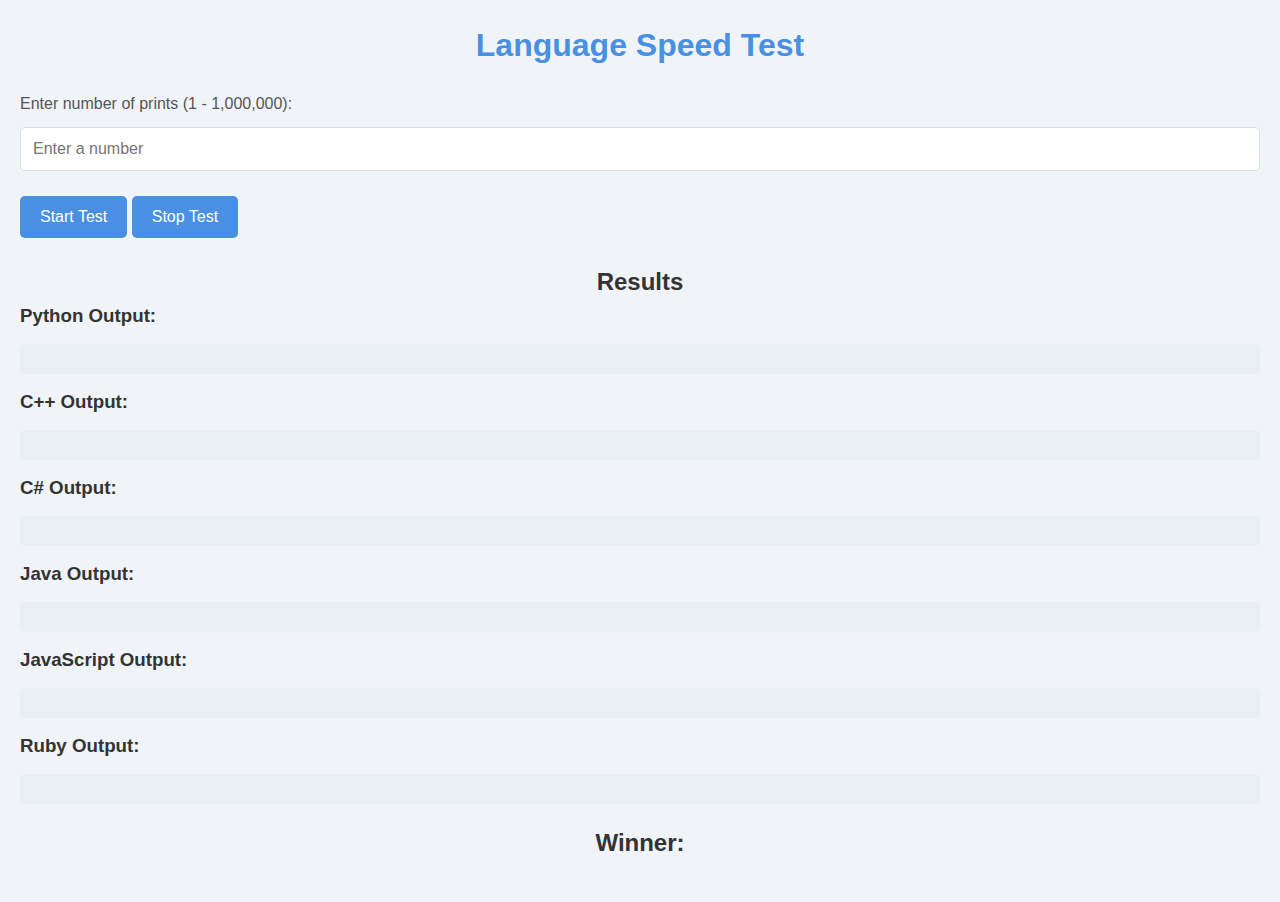
<file: index.html>
<!DOCTYPE html>
<html lang="en">

<head>
    <meta charset="UTF-8">
    <meta name="viewport" content="width=device-width, initial-scale=1.0">
    <title>Language Speed Test</title>
    <style>
        body {
            font-family: Arial, sans-serif;
            margin: 20px;
        }

        pre {
            background-color: #f4f4f4;
            padding: 10px;
        }

        button {
            padding: 10px 20px;
            font-size: 16px;
            margin-top: 10px;
        }
        button {
            padding: 10px 20px;
            font-size: 16px;
            margin-top: 10px;
        }

        input {
            padding: 10px;
            margin-top: 10px;
            width: 100%;
            font-size: 16px;
        }

        h3 {
            margin-bottom: 5px;
        }
    </style>
    <style>
        /* Resetting default styles for consistency */
        body,
        h1,
        h2,
        h3,
        button,
        input {
            margin: 0;
            padding: 0;
            box-sizing: border-box;
        }

        body {
            font-family: 'Segoe UI', Tahoma, Geneva, Verdana, sans-serif;
            background-color: #f0f4f8;
            color: #333;
            padding: 20px;
            line-height: 1.6;
        }

        h1 {
            font-size: 2rem;
            text-align: center;
            color: #4a90e2;
            margin-bottom: 20px;
        }

        label {
            font-size: 1rem;
            display: block;
            margin-bottom: 10px;
            color: #555;
        }

        input {
            padding: 12px;
            border-radius: 5px;
            border: 1px solid #ddd;
            width: 100%;
            margin-bottom: 20px;
            font-size: 1rem;
        }

        button {
            padding: 12px 20px;
            font-size: 1rem;
            border-radius: 5px;
            border: none;
            background-color: #4a90e2;
            color: white;
            cursor: pointer;
            margin: 5px 0;
            transition: background-color 0.3s ease;
        }

        button:hover {
            background-color: #357abd;
        }

        h2 {
            font-size: 1.5rem;
            margin-top: 20px;
            text-align: center;
            color: #333;
        }

        .results-container {
            display: flex;
            flex-wrap: wrap;
            gap: 20px;
            justify-content: center;
            margin-top: 20px;
        }

        .results {
            background-color: white;
            border-radius: 10px;
            box-shadow: 0 4px 8px rgba(0, 0, 0, 0.1);
            padding: 20px;
            width: 100%;
            max-width: 400px;
        }

        .results h3 {
            font-size: 1.2rem;
            margin-bottom: 10px;
            color: #4a90e2;
        }

        pre {
            background-color: #e8eef4;
            padding: 15px;
            border-radius: 5px;
            overflow: auto;
            max-height: 150px;
        }

        #winnerOutput {
            text-align: center;
            font-size: 1.2rem;
            color: #28a745;
            margin-top: 20px;
        }

        .button-container {
            display: flex;
            justify-content: center;
            gap: 10px;
        }

        /* Responsive Design */
        @media (max-width: 768px) {
            h1 {
                font-size: 1.5rem;
            }

            .results {
                width: 100%;
            }
        }

        @media (max-width: 480px) {

            input,
            button {
                font-size: 0.9rem;
            }

            pre {
                font-size: 0.9rem;
            }
        }
    </style>

</head>

<body>
    <h1>Language Speed Test</h1>
    <label for="countInput">Enter number of prints (1 - 1,000,000):</label>
    <input type="number" id="countInput" placeholder="Enter a number" min="1" max="1000000">
    <button id="startBtn">Start Test</button>
    <button id="stopBtn">Stop Test</button>
    <h2>Results</h2>
    <div>
        <h3>Python Output:</h3>
        <pre id="pythonOutput"></pre>
    </div>
    <div>
        <h3>C++ Output:</h3>
        <pre id="cppOutput"></pre>
    </div>
    <div>
        <h3>C# Output:</h3>
        <pre id="csharpOutput"></pre>
    </div>
    <div>
        <h3>Java Output:</h3>
        <pre id="javaOutput"></pre>
    </div>
    <div>
        <h3>JavaScript Output:</h3>
        <pre id="javascriptOutput"></pre>
    </div>
    <div>
        <h3>Ruby Output:</h3>
        <pre id="rubyOutput"></pre>
    </div>

    <h2>Winner:</h2>
    <div id="winnerOutput" style="font-weight: bold; color: green;"></div>

    <script>
        const startBtn = document.getElementById('startBtn');
        const stopBtn = document.getElementById('stopBtn');
        const pythonOutput = document.getElementById('pythonOutput');
        const cppOutput = document.getElementById('cppOutput');
        const csharpOutput = document.getElementById('csharpOutput');
        const javaOutput = document.getElementById('javaOutput');
        const javascriptOutput = document.getElementById('javascriptOutput');
        const rubyOutput = document.getElementById('rubyOutput');
        const winnerOutput = document.getElementById('winnerOutput');
        const countInput = document.getElementById('countInput');

        let pythonCount = 0, cppCount = 0, csharpCount = 0, javaCount = 0, javascriptCount = 0, rubyCount = 0;
        let pythonTime = 0, cppTime = 0, csharpTime = 0, javaTime = 0, javascriptTime = 0, rubyTime = 0;
        let running = false;
        let targetCount = 0;

        // Function to start the tests
        startBtn.onclick = function () {
            running = true;
            pythonCount = 0;
            cppCount = 0;
            csharpCount = 0;
            javaCount = 0;
            javascriptCount = 0;
            rubyCount = 0;
            pythonTime = 0;
            cppTime = 0;
            csharpTime = 0;
            javaTime = 0;
            javascriptTime = 0;
            rubyTime = 0;
            pythonOutput.textContent = '';
            cppOutput.textContent = '';
            csharpOutput.textContent = '';
            javaOutput.textContent = '';
            javascriptOutput.textContent = '';
            rubyOutput.textContent = '';
            winnerOutput.textContent = ''; // Clear previous winner

            // Validate input
            const inputNumber = parseInt(countInput.value, 10);
            if (isNaN(inputNumber) || inputNumber < 1 || inputNumber > 1000000) {
                alert("Please enter a number between 1 and 1,000,000.");
                return; // Stop execution if the input is invalid
            }
            targetCount = inputNumber; // Set target count based on validated input

            // Start time
            const startTime = Date.now();

            // Simulate Python Test
            const pythonInterval = setInterval(() => {
                if (running && pythonCount < targetCount) {
                    pythonCount++;
                    pythonOutput.textContent = `Python: Printed ${pythonCount} numbers`;
                } else if (pythonCount >= targetCount) {
                    clearInterval(pythonInterval);
                    pythonTime = ((Date.now() - startTime) / 1000).toFixed(2);
                    pythonOutput.textContent += `\nPython: Completed printing ${targetCount} numbers. Time: ${pythonTime} seconds.`;
                }
            }, 10); // Update every 10 milliseconds

            // Simulate C++ Test
            const cppInterval = setInterval(() => {
                if (running && cppCount < targetCount) {
                    cppCount++;
                    cppOutput.textContent = `C++: Printed ${cppCount} numbers`;
                } else if (cppCount >= targetCount) {
                    clearInterval(cppInterval);
                    cppTime = ((Date.now() - startTime) / 1000).toFixed(2);
                    cppOutput.textContent += `\nC++: Completed printing ${targetCount} numbers. Time: ${cppTime} seconds.`;
                }
            }, 10); // Update every 10 milliseconds

            // Simulate C# Test
            const csharpInterval = setInterval(() => {
                if (running && csharpCount < targetCount) {
                    csharpCount++;
                    csharpOutput.textContent = `C#: Printed ${csharpCount} numbers`;
                } else if (csharpCount >= targetCount) {
                    clearInterval(csharpInterval);
                    csharpTime = ((Date.now() - startTime) / 1000).toFixed(2);
                    csharpOutput.textContent += `\nC#: Completed printing ${targetCount} numbers. Time: ${csharpTime} seconds.`;
                }
            }, 10); // Update every 10 milliseconds

            // Simulate Java Test
            const javaInterval = setInterval(() => {
                if (running && javaCount < targetCount) {
                    javaCount++;
                    javaOutput.textContent = `Java: Printed ${javaCount} numbers`;
                } else if (javaCount >= targetCount) {
                    clearInterval(javaInterval);
                    javaTime = ((Date.now() - startTime) / 1000).toFixed(2);
                    javaOutput.textContent += `\nJava: Completed printing ${targetCount} numbers. Time: ${javaTime} seconds.`;
                }
            }, 10); // Update every 10 milliseconds

            // Simulate JavaScript Test
            const javascriptInterval = setInterval(() => {
                if (running && javascriptCount < targetCount) {
                    javascriptCount++;
                    javascriptOutput.textContent = `JavaScript: Printed ${javascriptCount} numbers`;
                } else if (javascriptCount >= targetCount) {
                    clearInterval(javascriptInterval);
                    javascriptTime = ((Date.now() - startTime) / 1000).toFixed(2);
                    javascriptOutput.textContent += `\nJavaScript: Completed printing ${targetCount} numbers. Time: ${javascriptTime} seconds.`;
                }
            }, 10); // Update every 10 milliseconds

            // Simulate Ruby Test
            const rubyInterval = setInterval(() => {
                if (running && rubyCount < targetCount) {
                    rubyCount++;
                    rubyOutput.textContent = `Ruby: Printed ${rubyCount} numbers`;
                } else if (rubyCount >= targetCount) {
                    clearInterval(rubyInterval);
                    rubyTime = ((Date.now() - startTime) / 1000).toFixed(2);
                    rubyOutput.textContent += `\nRuby: Completed printing ${targetCount} numbers. Time: ${rubyTime} seconds.`;
                }
            }, 10); // Update every 10 milliseconds
        };

        // Function to stop the tests
        stopBtn.onclick = function () {
            running = false;
            pythonOutput.textContent += `\nPython: Stopped at ${pythonCount} numbers. Time: ${pythonTime} seconds.`;
            cppOutput.textContent += `\nC++: Stopped at ${cppCount} numbers. Time: ${cppTime} seconds.`;
            csharpOutput.textContent += `\nC#: Stopped at ${csharpCount} numbers. Time: ${csharpTime} seconds.`;
            javaOutput.textContent += `\nJava: Stopped at ${javaCount} numbers. Time: ${javaTime} seconds.`;
            javascriptOutput.textContent += `\nJavaScript: Stopped at ${javascriptCount} numbers. Time: ${javascriptTime} seconds.`;
            rubyOutput.textContent += `\nRuby: Stopped at ${rubyCount} numbers. Time: ${rubyTime} seconds.`;

            // Determine the winner based on count and time
            let winner = 'No Winner';
            const times = [
                { name: 'Python', count: pythonCount, time: pythonTime },
                { name: 'C++', count: cppCount, time: cppTime },
                { name: 'C#', count: csharpCount, time: csharpTime },
                { name: 'Java', count: javaCount, time: javaTime },
                { name: 'JavaScript', count: javascriptCount, time: javascriptTime },
                { name: 'Ruby', count: rubyCount, time: rubyTime }
            ];

            const top = times.reduce((prev, curr) => (curr.count > prev.count) ? curr : prev);

            if (top.count > 0) {
                winner = `Winner: ${top.name} with ${top.count} prints in ${top.time} seconds.`;
            }

            winnerOutput.textContent = winner;
        };
    </script>
</body>

</html>
</file>
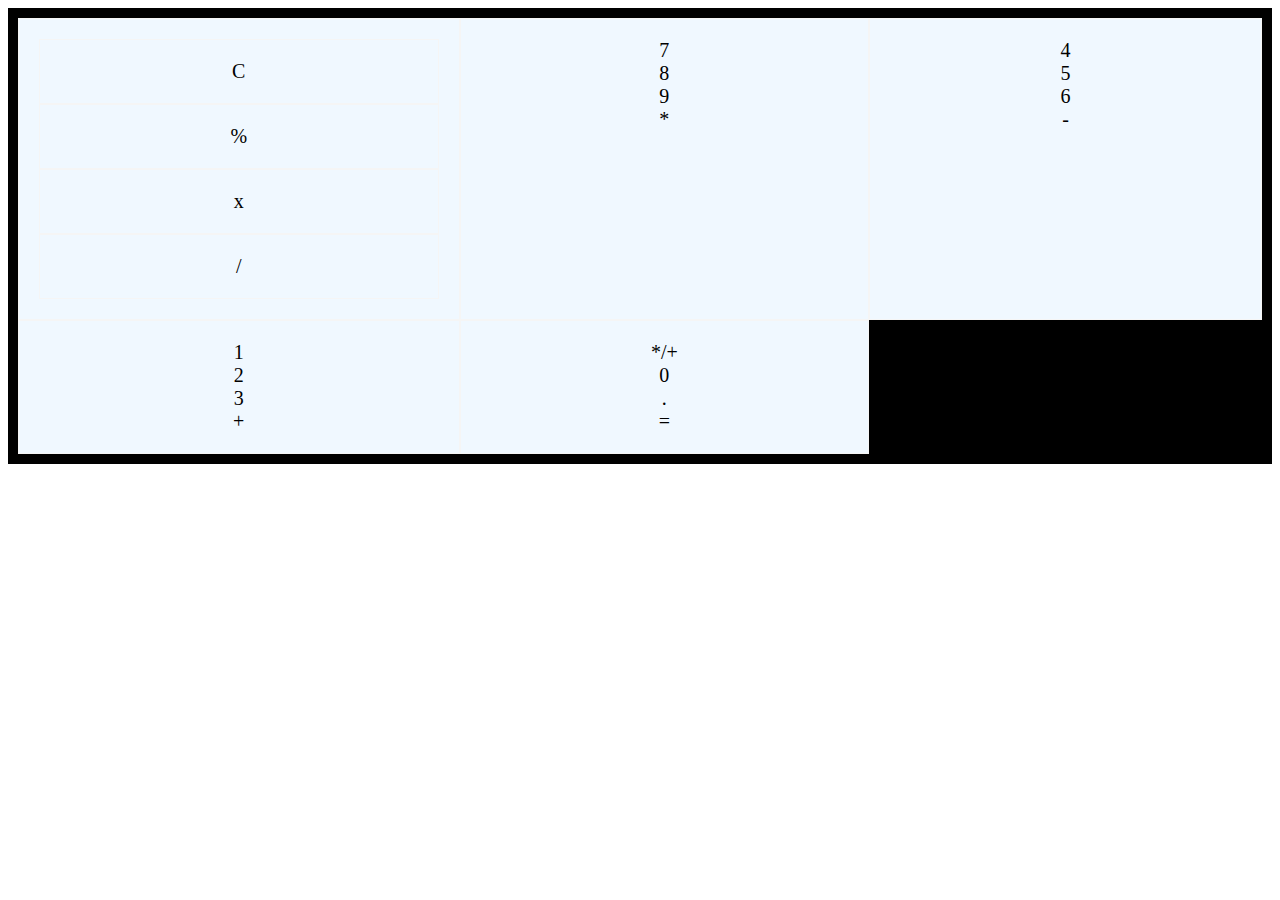
<file: Calculator/index.html>
<!DOCTYPE html>
<html lang="en">
<head>
    <meta charset="UTF-8">
    <meta name="viewport" content="width=device-width, initial-scale=1.0">
    <title>Calculator</title>
    <link rel="stylesheet" href="style.css">
</head>
<body>
    <div class="menu"></div>
    <div class="display"></div>
    <div class="container">
        <div class="row-1 row">
            <div class="column">C</div>
            <div class="column">%</div>
            <div class="column">x</div>
            <div class="column">/</div>
        </div>
        <div class="row-2 row">
            <div class="column">7</div>
            <div class="column">8</div>
            <div class="column">9</div>
            <div class="column">*</div>
        </div>
        <div class="row-3 row">
            <div class="column">4</div>
            <div class="column">5</div>
            <div class="column">6</div>
            <div class="column">-</div>
        </div>
        <div class="row-4 row">
            <div class="column">1</div>
            <div class="column">2</div>
            <div class="column">3</div>
            <div class="column">+</div>
        </div>
        <div class="row-5 row">
            <div class="column">*/+</div>
            <div class="column">0</div>
            <div class="column">.</div>
            <div class="column">=</div>
        </div>
    </div>

    <script src="script.js"></script>
</body>
</html>
</file>
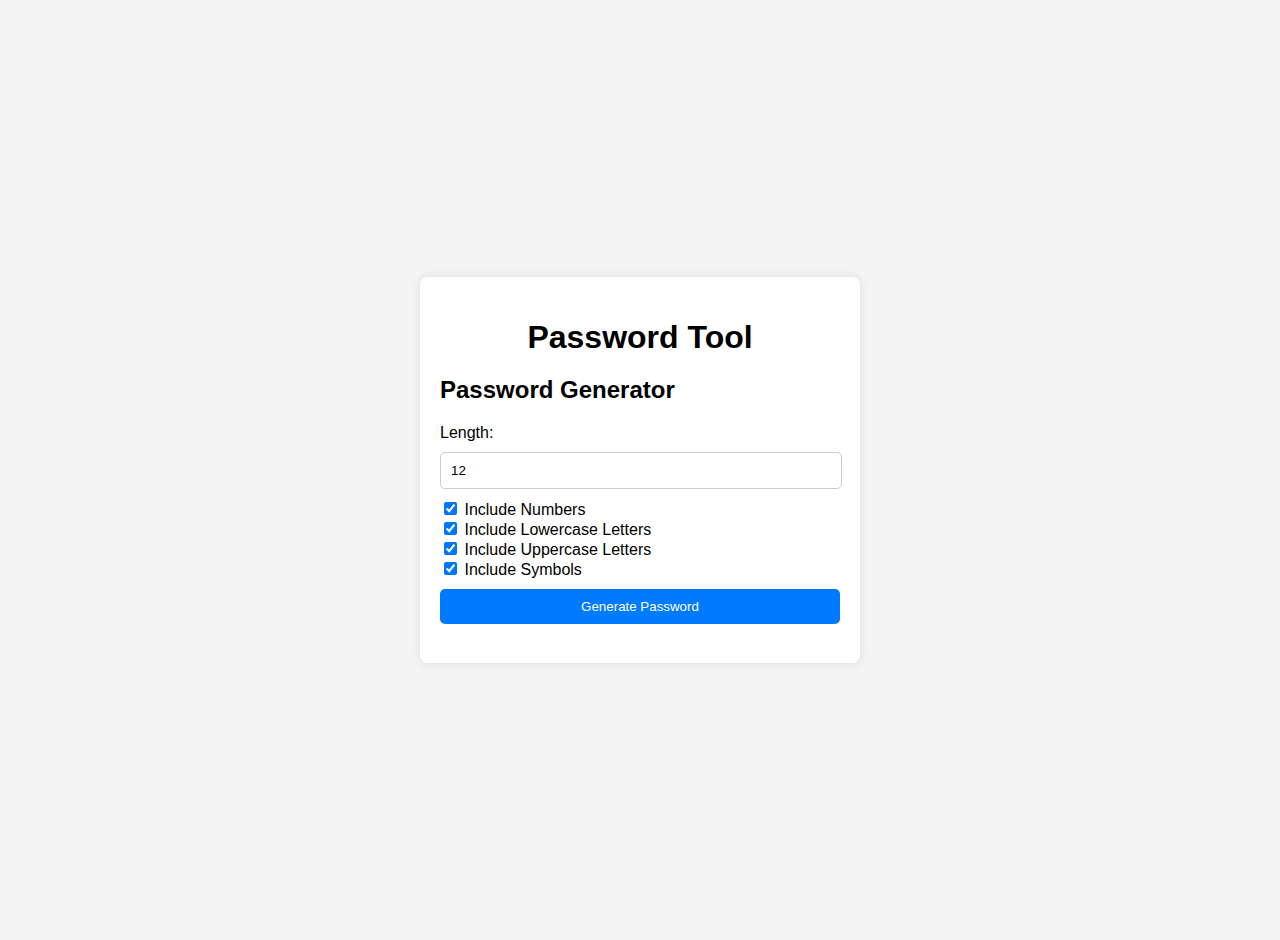
<file: crack.html>
<!DOCTYPE html>
<html lang="en">
<head>
    <meta charset="UTF-8">
    <meta name="viewport" content="width=device-width, initial-scale=1.0">
    <title>Password Tool</title>
    <style>
        body {
            font-family: Arial, sans-serif;
            background-color: #f4f4f4;
            display: flex;
            justify-content: center;
            align-items: center;
            flex-direction: column;
            height: 100vh;
            margin: 0;
            padding: 20px;
        }

        .container {
            background: white;
            padding: 20px;
            border-radius: 8px;
            box-shadow: 0 0 10px rgba(0, 0, 0, 0.1);
            width: 100%;
            max-width: 400px;
        }

        h1 {
            text-align: center;
            margin-bottom: 20px;
        }

        label {
            margin-right: 10px;
        }

        input[type="text"], input[type="password"], input[type="number"] {
            width: calc(100% - 20px);
            padding: 10px;
            margin: 10px 0;
            border: 1px solid #ccc;
            border-radius: 5px;
        }

        button {
            width: 100%;
            padding: 10px;
            background-color: #007BFF;
            color: white;
            border: none;
            border-radius: 5px;
            cursor: pointer;
            margin-top: 10px;
        }

        button:hover {
            background-color: #0056b3;
        }

        .message {
            margin-top: 20px;
            text-align: center;
            color: green;
        }

        .error {
            color: red;
        }

        .hidden {
            display: none;
        }
    </style>
</head>
<body>
    <div class="container">
        <h1>Password Tool</h1>

        <!-- Password Generator -->
        <div id="generator">
            <h2>Password Generator</h2>
            <label for="length">Length:</label>
            <input type="number" id="length" min="1" max="128" value="12">
            <div>
                <input type="checkbox" id="includeNumbers" checked>
                <label for="includeNumbers">Include Numbers</label>
            </div>
            <div>
                <input type="checkbox" id="includeLowercase" checked>
                <label for="includeLowercase">Include Lowercase Letters</label>
            </div>
            <div>
                <input type="checkbox" id="includeUppercase" checked>
                <label for="includeUppercase">Include Uppercase Letters</label>
            </div>
            <div>
                <input type="checkbox" id="includeSymbols" checked>
                <label for="includeSymbols">Include Symbols</label>
            </div>
            <button id="generate">Generate Password</button>
            <h3 id="generatedPassword"></h3>
        </div>

        <!-- Password Setting -->
        <div id="setter" class="hidden">
            <h2>Password Setter</h2>
            <input type="password" id="newPassword" placeholder="New Password">
            <input type="password" id="confirmPassword" placeholder="Confirm Password">
            <button id="setPassword">Set Password</button>
            <h3 class="message" id="setMessage"></h3>
        </div>

        <!-- Password Cracker -->
        <div id="cracker" class="hidden">
            <h2>Password Cracker</h2>
            <button id="crackPassword">Crack Password</button>
            <h3 class="message" id="crackMessage"></h3>
        </div>
    </div>

    <script>
        let currentPassword = '';
        let attempts = 0;

        // Password Generator
        document.getElementById('generate').addEventListener('click', function() {
            const length = parseInt(document.getElementById('length').value);
            const includeNumbers = document.getElementById('includeNumbers').checked;
            const includeLowercase = document.getElementById('includeLowercase').checked;
            const includeUppercase = document.getElementById('includeUppercase').checked;
            const includeSymbols = document.getElementById('includeSymbols').checked;

            const numbers = '0123456789';
            const lowercase = 'abcdefghijklmnopqrstuvwxyz';
            const uppercase = 'ABCDEFGHIJKLMNOPQRSTUVWXYZ';
            const symbols = '!@#$%^&*()_+[]{}|;:,.<>?';

            let characterSet = '';
            if (includeNumbers) characterSet += numbers;
            if (includeLowercase) characterSet += lowercase;
            if (includeUppercase) characterSet += uppercase;
            if (includeSymbols) characterSet += symbols;

            if (characterSet.length === 0) {
                alert('Please select at least one character type.');
                return;
            }

            let password = '';
            for (let i = 0; i < length; i++) {
                const randomIndex = Math.floor(Math.random() * characterSet.length);
                password += characterSet[randomIndex];
            }

            currentPassword = password; // Store the generated password
            document.getElementById('generatedPassword').textContent = password;
            document.getElementById('setter').classList.remove('hidden');
        });

        // Password Setter
        document.getElementById('setPassword').addEventListener('click', function() {
            const newPassword = document.getElementById('newPassword').value;
            const confirmPassword = document.getElementById('confirmPassword').value;
            const messageElement = document.getElementById('setMessage');

            if (newPassword === confirmPassword) {
                currentPassword = newPassword; // Set the new password
                messageElement.textContent = 'Password set successfully!';
                messageElement.classList.remove('error');
                document.getElementById('cracker').classList.remove('hidden');
            } else {
                messageElement.textContent = 'Passwords do not match!';
                messageElement.classList.add('error');
            }
        });

        // Password Cracker
        document.getElementById('crackPassword').addEventListener('click', function() {
            const messageElement = document.getElementById('crackMessage');
            messageElement.textContent = 'Cracking in progress...';
            attempts = 0;

            const characters = '0123456789abcdefghijklmnopqrstuvwxyzABCDEFGHIJKLMNOPQRSTUVWXYZ!@#$%^&*()_+[]{}|;:,.<>?';
            const maxAttempts = Math.pow(characters.length, 4); // Limit attempts for demo purposes

            function attemptCrack(passwordAttempt) {
                attempts++;
                if (passwordAttempt === currentPassword) {
                    messageElement.textContent = `Congratulations! Cracked the password: "${passwordAttempt}" in ${attempts} attempts.`;
                    return true;
                }
                return false;
            }

            // Brute-force cracking simulation
            (function bruteForce(attempt) {
                if (attempt.length > 4) return; // Limit length for demo purposes
                for (let char of characters) {
                    const newAttempt = attempt + char;
                    if (attemptCrack(newAttempt)) return;
                    if (attempts >= maxAttempts) {
                        messageElement.textContent = 'Failed to crack the password within the limit.';
                        return;
                    }
                    bruteForce(newAttempt);
                }
            })('');
        });
    </script>
</body>
</html>
</file>
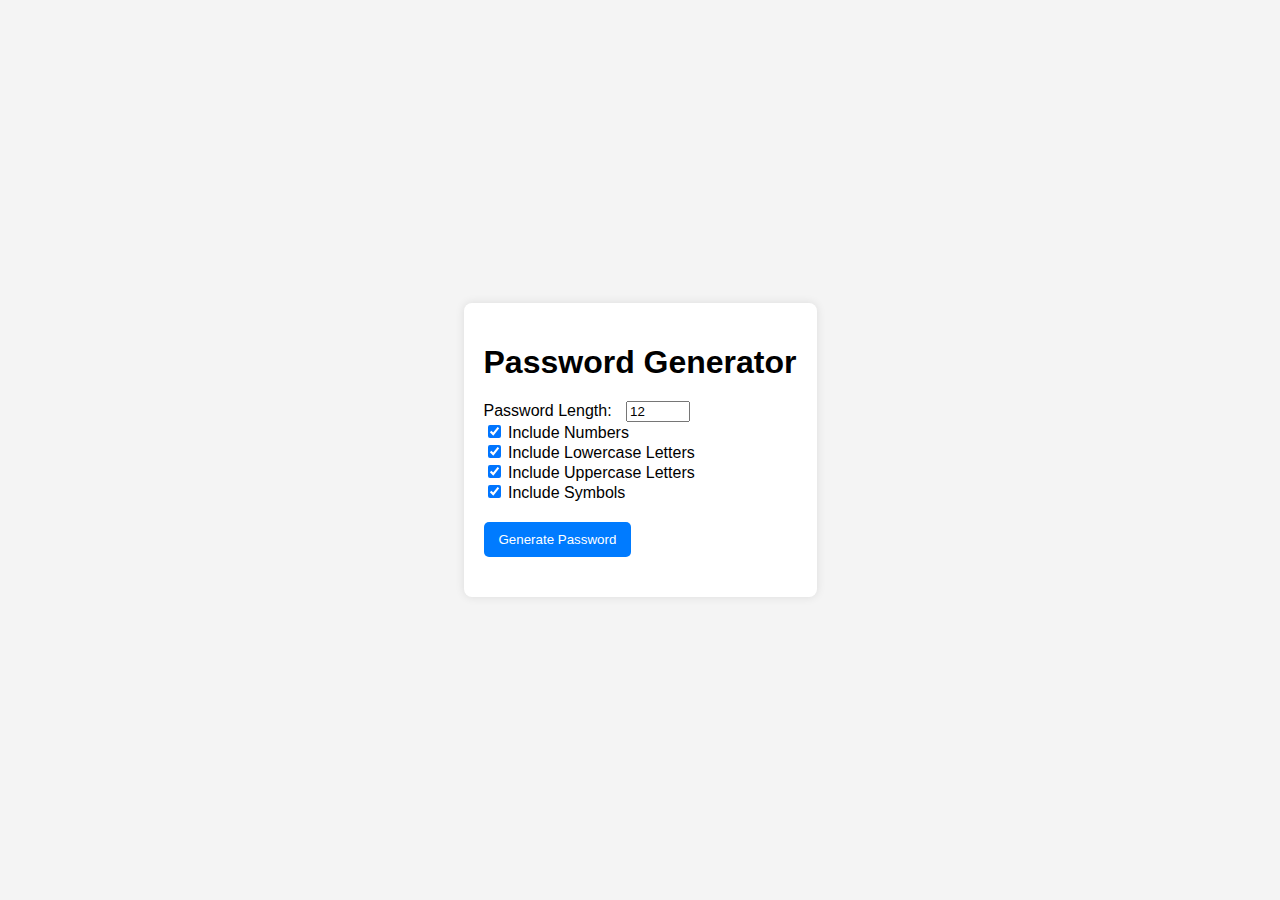
<file: pass.html>
<!DOCTYPE html>
<html lang="en">
<head>
    <meta charset="UTF-8">
    <meta name="viewport" content="width=device-width, initial-scale=1.0">
    <title>Password Generator</title>
    <style>
        body {
            font-family: Arial, sans-serif;
            background-color: #f4f4f4;
            display: flex;
            justify-content: center;
            align-items: center;
            height: 100vh;
            margin: 0;
        }

        .container {
            background: white;
            padding: 20px;
            border-radius: 8px;
            box-shadow: 0 0 10px rgba(0, 0, 0, 0.1);
        }

        h1 {
            margin-bottom: 20px;
        }

        label {
            margin-right: 10px;
        }

        button {
            margin-top: 20px;
            padding: 10px 15px;
            background-color: #007BFF;
            color: white;
            border: none;
            border-radius: 5px;
            cursor: pointer;
        }

        button:hover {
            background-color: #0056b3;
        }

        h2 {
            margin-top: 20px;
            word-wrap: break-word;
        }
    </style>
</head>
<body>
    <div class="container">
        <h1>Password Generator</h1>
        <label for="length">Password Length:</label>
        <input type="number" id="length" min="1" max="128" value="12">
        
        <div>
            <input type="checkbox" id="includeNumbers" checked>
            <label for="includeNumbers">Include Numbers</label>
        </div>
        <div>
            <input type="checkbox" id="includeLowercase" checked>
            <label for="includeLowercase">Include Lowercase Letters</label>
        </div>
        <div>
            <input type="checkbox" id="includeUppercase" checked>
            <label for="includeUppercase">Include Uppercase Letters</label>
        </div>
        <div>
            <input type="checkbox" id="includeSymbols" checked>
            <label for="includeSymbols">Include Symbols</label>
        </div>
        
        <button id="generate">Generate Password</button>
        <h2 id="password"></h2>
    </div>
    <script>
        document.getElementById('generate').addEventListener('click', function() {
            const length = parseInt(document.getElementById('length').value);
            const includeNumbers = document.getElementById('includeNumbers').checked;
            const includeLowercase = document.getElementById('includeLowercase').checked;
            const includeUppercase = document.getElementById('includeUppercase').checked;
            const includeSymbols = document.getElementById('includeSymbols').checked;

            const numbers = '0123456789';
            const lowercase = 'abcdefghijklmnopqrstuvwxyz';
            const uppercase = 'ABCDEFGHIJKLMNOPQRSTUVWXYZ';
            const symbols = '!@#$%^&*()_+[]{}|;:,.<>?';

            let characterSet = '';
            if (includeNumbers) characterSet += numbers;
            if (includeLowercase) characterSet += lowercase;
            if (includeUppercase) characterSet += uppercase;
            if (includeSymbols) characterSet += symbols;

            if (characterSet.length === 0) {
                alert('Please select at least one character type.');
                return;
            }

            let password = '';
            for (let i = 0; i < length; i++) {
                const randomIndex = Math.floor(Math.random() * characterSet.length);
                password += characterSet[randomIndex];
            }

            document.getElementById('password').textContent = password;
        });
    </script>
</body>
</html>
</file>
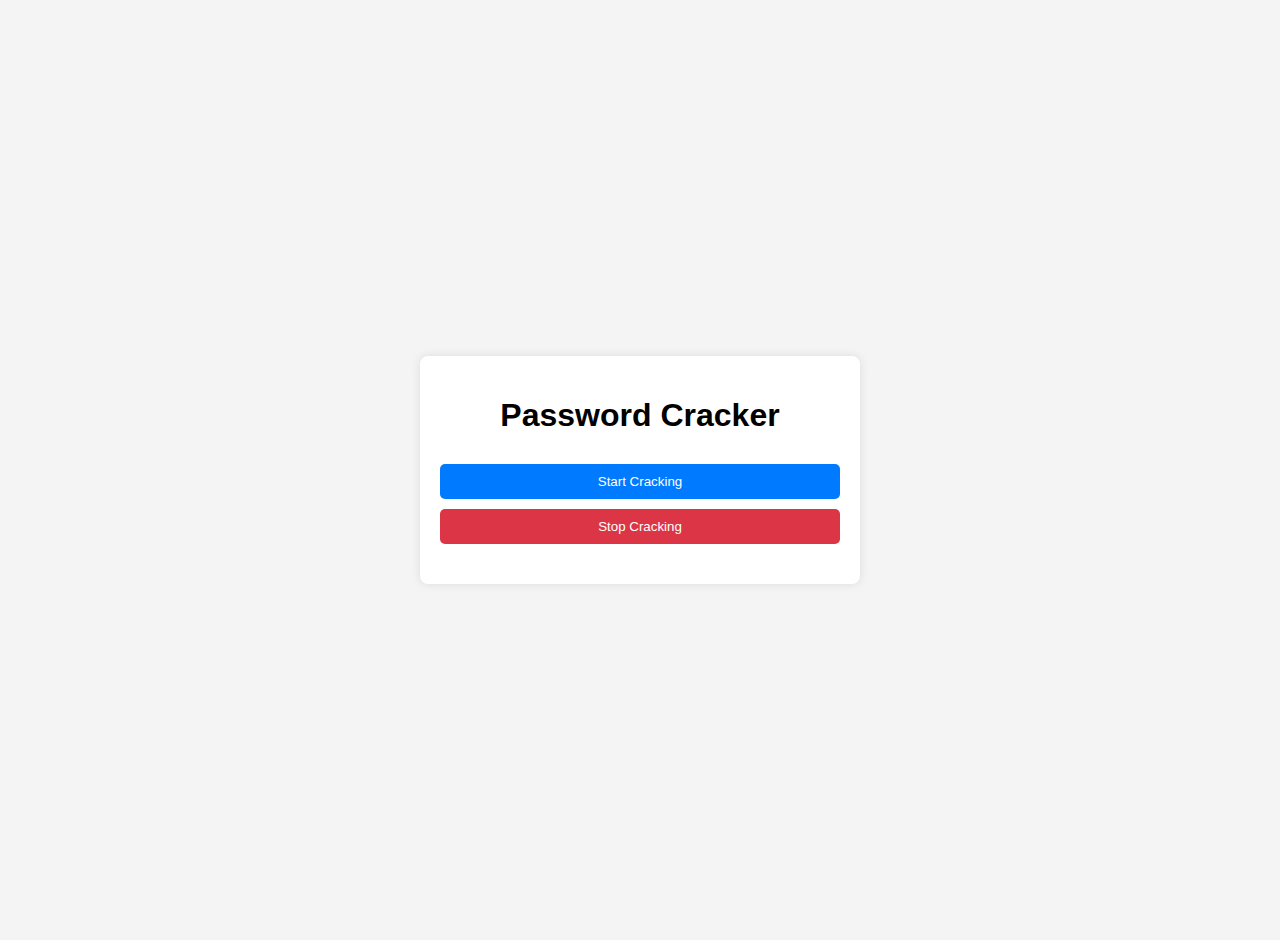
<file: Tools/cracker.html>
<!DOCTYPE html>
<html lang="en">
<head>
    <meta charset="UTF-8">
    <meta name="viewport" content="width=device-width, initial-scale=1.0">
    <title>Password Cracker</title>
    <style>
        body {
            font-family: Arial, sans-serif;
            background-color: #f4f4f4;
            display: flex;
            justify-content: center;
            align-items: center;
            flex-direction: column;
            height: 100vh;
            margin: 0;
            padding: 20px;
        }
        .container {
            background: white;
            padding: 20px;
            border-radius: 8px;
            box-shadow: 0 0 10px rgba(0, 0, 0, 0.1);
            width: 100%;
            max-width: 400px;
        }
        h1 {
            text-align: center;
            margin-bottom: 20px;
        }
        button {
            width: 100%;
            padding: 10px;
            background-color: #007BFF;
            color: white;
            border: none;
            border-radius: 5px;
            cursor: pointer;
            margin-top: 10px;
        }
        button:hover {
            background-color: #0056b3;
        }
        .message {
            margin-top: 20px;
            text-align: center;
            color: green;
        }
        .attempt {
            font-family: monospace;
            margin: 5px 0;
        }
    </style>
</head>
<body>
    <div class="container">
        <h1>Password Cracker</h1>
        <button id="crackPassword">Start Cracking</button>
        <button id="stopCracking" style="background-color: #dc3545;">Stop Cracking</button>
        <h3 class="message" id="crackMessage"></h3>
        <div id="attempts" class="attempt"></div>
    </div>

    <script>
        let attempts = 0;
        let startTime;
        let isCracking = false;

        document.getElementById('crackPassword').addEventListener('click', function() {
            attempts = 0;
            startTime = Date.now();
            isCracking = true;
            document.getElementById('crackMessage').textContent = 'Cracking in progress...';
            document.getElementById('attempts').innerHTML = ''; // Clear previous attempts

            // Start the brute-force cracking process
            bruteForce('', 0);
        });

        document.getElementById('stopCracking').addEventListener('click', function() {
            isCracking = false; // Stop the cracking process
            document.getElementById('crackMessage').textContent = 'Cracking stopped.';
        });

        function bruteForce(attempt, length) {
            if (length > 20 || !isCracking) return; // Stop if length exceeds 20 or cracking is stopped
            const characters = '0123456789abcdefghijklmnopqrstuvwxyzABCDEFGHIJKLMNOPQRSTUVWXYZ!@#$%^&*()_+[]{}|;:,.<>?';
            for (let char of characters) {
                const newAttempt = attempt + char;
                attempts++;
                document.getElementById('attempts').innerHTML += `<div>${newAttempt}</div>`; // Show current attempt

                // Check if the generated password matches the one in setter.html
                if (window.verifyPassword(newAttempt)) {
                    const endTime = Date.now();
                    const timeTaken = ((endTime - startTime) / 1000).toFixed(2); // Time in seconds
                    document.getElementById('crackMessage').textContent = `Congratulations! Cracked the password: "${newAttempt}" in ${attempts} attempts and ${timeTaken} seconds.`;
                    isCracking = false; // Stop cracking
                    return; // Stop the process
                }

                // Use setTimeout to allow the UI to update
                setTimeout(() => {
                    bruteForce(newAttempt, length + 1);
                }, 1); // Adjust the delay as needed
            }
        }
    </script>
</body>
</html>
</file>
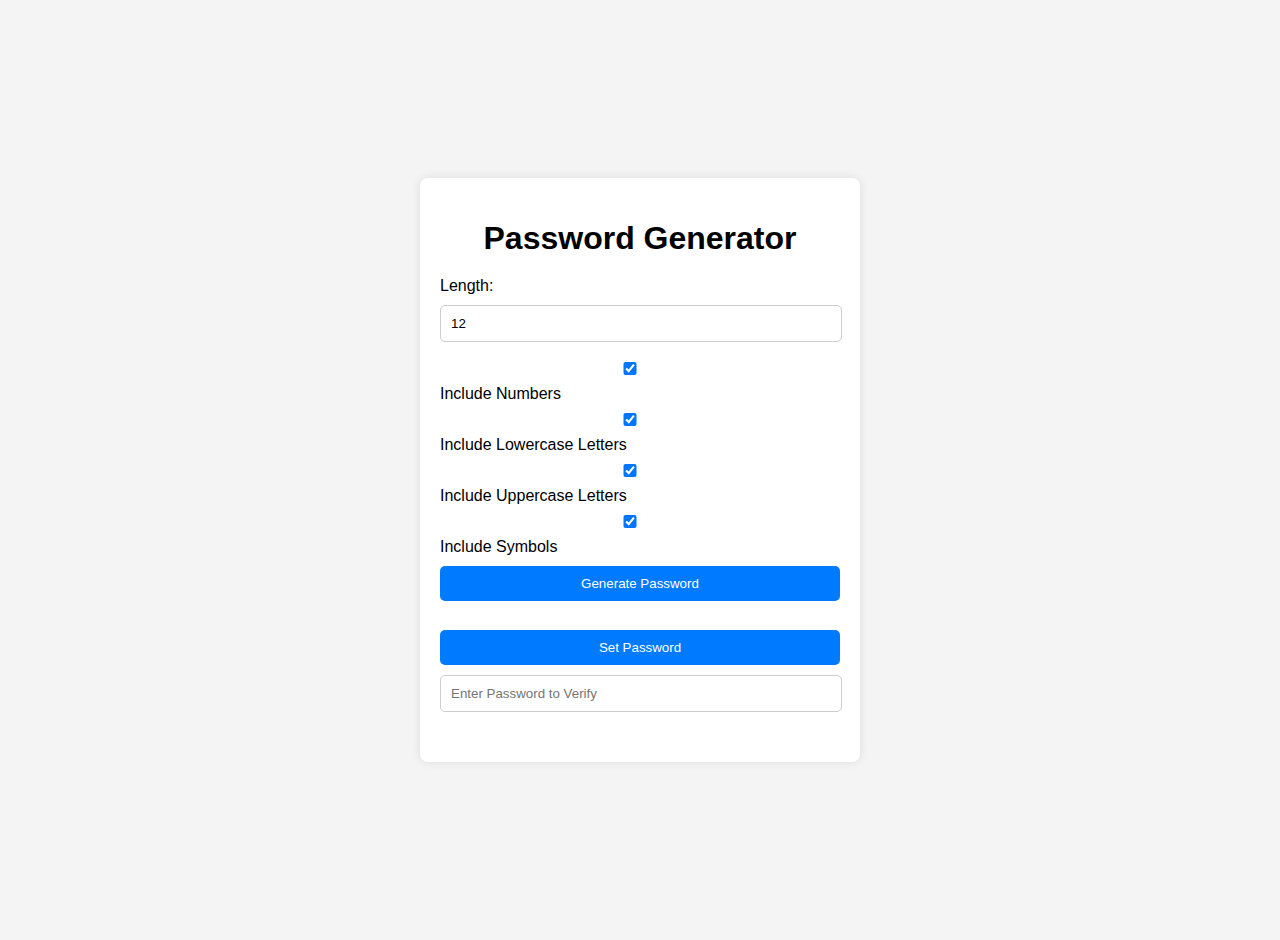
<file: Tools/generator.html>
<!DOCTYPE html>
<html lang="en">
<head>
    <meta charset="UTF-8">
    <meta name="viewport" content="width=device-width, initial-scale=1.0">
    <title>Password Generator</title>
    <style>
        /* Add your CSS styles here */
        body {
            font-family: Arial, sans-serif;
            background-color: #f4f4f4;
            display: flex;
            justify-content: center;
            align-items: center;
            flex-direction: column;
            height: 100vh;
            margin: 0;
            padding: 20px;
        }
        .container {
            background: white;
            padding: 20px;
            border-radius: 8px;
            box-shadow: 0 0 10px rgba(0, 0, 0, 0.1);
            width: 100%;
            max-width: 400px;
        }
        h1 {
            text-align: center;
            margin-bottom: 20px;
        }
        input[type="number"], input[type="text"], input[type="checkbox"] {
            width: calc(100% - 20px);
            padding: 10px;
            margin: 10px 0;
            border: 1px solid #ccc;
            border-radius: 5px;
        }
        button {
            width: 100%;
            padding: 10px;
            background-color: #007BFF;
            color: white;
            border: none;
            border-radius: 5px;
            cursor: pointer;
            margin-top: 10px;
        }
        button:hover {
            background-color: #0056b3;
        }
        .message {
            margin-top: 20px;
            text-align: center;
            color: green;
        }
        .error {
            color: red;
        }
    </style>
</head>
<body>
    <div class="container">
        <h1>Password Generator</h1>
        <label for="length">Length:</label>
        <input type="number" id="length" min="1" max="128" value="12">
        <div>
            <input type="checkbox" id="includeNumbers" checked>
            <label for="includeNumbers">Include Numbers</label>
        </div>
        <div>
            <input type="checkbox" id="includeLowercase" checked>
            <label for="includeLowercase">Include Lowercase Letters</label>
        </div>
        <div>
            <input type="checkbox" id="includeUppercase" checked>
            <label for="includeUppercase">Include Uppercase Letters</label>
        </div>
        <div>
            <input type="checkbox" id="includeSymbols" checked>
            <label for="includeSymbols">Include Symbols</label>
        </div>
        <button id="generate">Generate Password</button>
        <h3 id="generatedPassword"></h3>
        <button id="setPassword">Set Password</button>
        <input type="text" id="passwordInput" placeholder="Enter Password to Verify" class="hidden">
        <h3 class="message" id="setMessage"></h3>
    </div>

    <script>
        let currentPassword = '';

        document.getElementById('generate').addEventListener('click', function() {
            const length = parseInt(document.getElementById('length').value);
            const includeNumbers = document.getElementById('includeNumbers').checked;
            const includeLowercase = document.getElementById('includeLowercase').checked;
            const includeUppercase = document.getElementById('includeUppercase').checked;
            const includeSymbols = document.getElementById('includeSymbols').checked;

            const numbers = '0123456789';
            const lowercase = 'abcdefghijklmnopqrstuvwxyz';
            const uppercase = 'ABCDEFGHIJKLMNOPQRSTUVWXYZ';
            const symbols = '!@#$%^&*()_+[]{}|;:,.<>?';

            let characterSet = '';
            if (includeNumbers) characterSet += numbers;
            if (includeLowercase) characterSet += lowercase;
            if (includeUppercase) characterSet += uppercase;
            if (includeSymbols) characterSet += symbols;

            if (characterSet.length === 0) {
                alert('Please select at least one character type.');
                return;
            }

            let password = '';
            for (let i = 0; i < length; i++) {
                const randomIndex = Math.floor(Math.random() * characterSet.length);
                password += characterSet[randomIndex];
            }

            currentPassword = password; // Store the generated password
            document.getElementById('generatedPassword').textContent = password;
            document.getElementById('passwordInput').classList.remove('hidden');
        });

        document.getElementById('setPassword').addEventListener('click', function() {
            const passwordInput = document.getElementById('passwordInput').value;
            const messageElement = document.getElementById('setMessage');

            if (passwordInput === currentPassword) {
                messageElement.textContent = 'Congratulations! You entered the right password.';
                messageElement.classList.remove('error');
            } else {
                messageElement.textContent = 'Incorrect password!';
                messageElement.classList.add('error');
            }
        });
    </script>
</body>
</html>
</file>
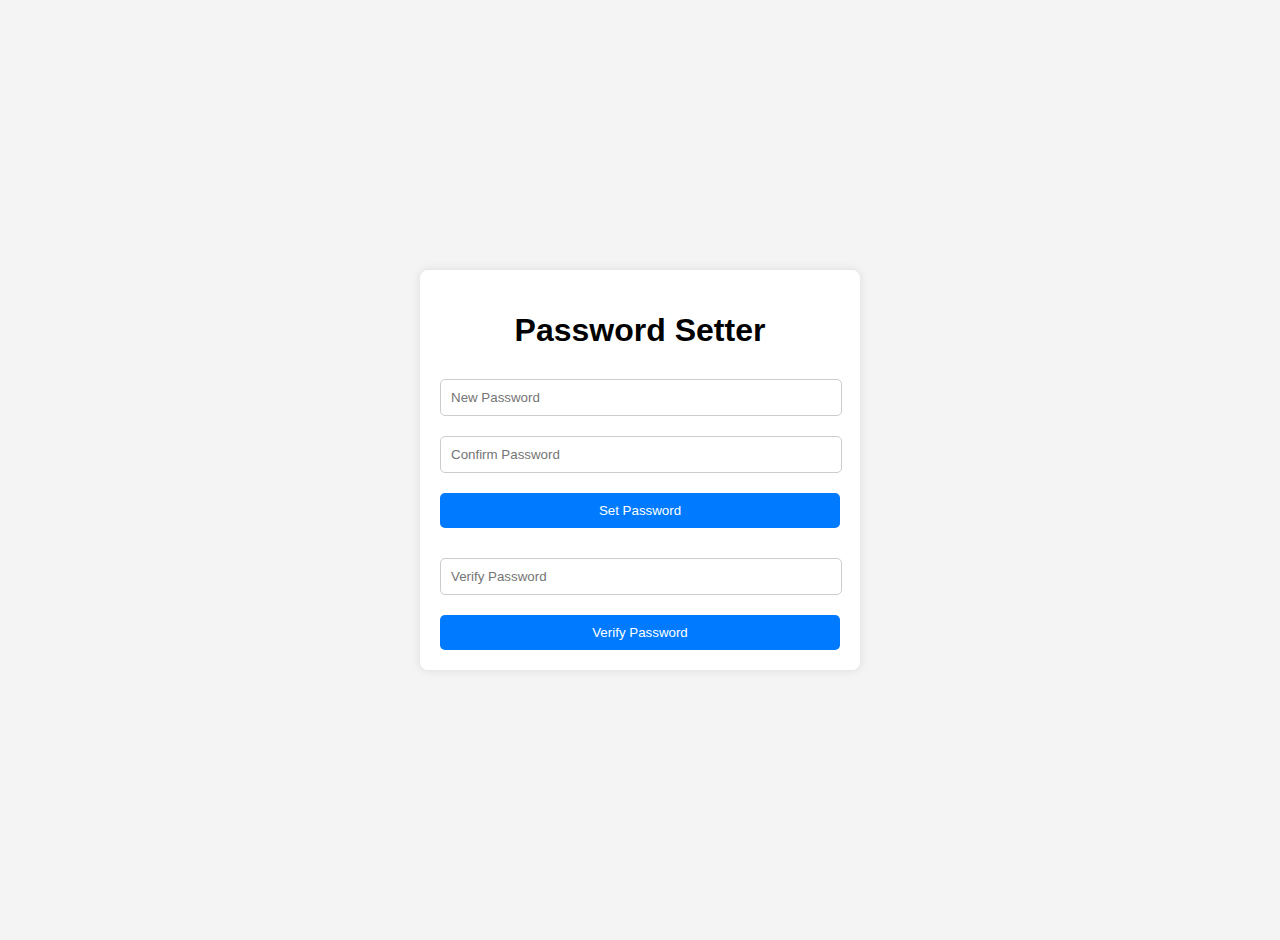
<file: Tools/setter.html>
<!DOCTYPE html>
<html lang="en">
<head>
    <meta charset="UTF-8">
    <meta name="viewport" content="width=device-width, initial-scale=1.0">
    <title>Password Setter</title>
    <style>
        /* Add your CSS styles here */
        body {
            font-family: Arial, sans-serif;
            background-color: #f4f4f4;
            display: flex;
            justify-content: center;
            align-items: center;
            flex-direction: column;
            height: 100vh;
            margin: 0;
            padding: 20px;
        }
        .container {
            background: white;
            padding: 20px;
            border-radius: 8px;
            box-shadow: 0 0 10px rgba(0, 0, 0, 0.1);
            width: 100%;
            max-width: 400px;
        }
        h1 {
            text-align: center;
            margin-bottom: 20px;
        }
        input[type="password"], input[type="text"] {
            width: calc(100% - 20px);
            padding: 10px;
            margin: 10px 0;
            border: 1px solid #ccc;
            border-radius: 5px;
        }
        button {
            width: 100%;
            padding: 10px;
            background-color: #007BFF;
            color: white;
            border: none;
            border-radius: 5px;
            cursor: pointer;
            margin-top: 10px;
        }
        button:hover {
            background-color: #0056b3;
        }
        .message {
            margin-top: 20px;
            text-align: center;
            color: green;
        }
        .error {
            color: red;
        }
    </style>
</head>
<body>
    <div class="container">
        <h1>Password Setter</h1>
        <input type="password" id="newPassword" placeholder="New Password">
        <input type="password" id="confirmPassword" placeholder="Confirm Password">
        <button id="setPassword">Set Password</button>
        <h3 class="message" id="setMessage"></h3>
        <input type="text" id="verifyPassword" placeholder="Verify Password" class="hidden">
        <button id="verifyButton" class="hidden">Verify Password</button>
    </div>

    <script>
        let currentPassword = '';

        document.getElementById('setPassword').addEventListener('click', function() {
            const newPassword = document.getElementById('newPassword').value;
            const confirmPassword = document.getElementById('confirmPassword').value;
            const messageElement = document.getElementById('setMessage');

            if (newPassword === confirmPassword) {
                currentPassword = newPassword; // Set the new password
                messageElement.textContent = 'Password set successfully! Now verify it.';
                messageElement.classList.remove('error');
                document.getElementById('verifyPassword').classList.remove('hidden');
                document.getElementById('verifyButton').classList.remove('hidden');
            } else {
                messageElement.textContent = 'Passwords do not match!';
                messageElement.classList.add('error');
            }
        });

        document.getElementById('verifyButton').addEventListener('click', function() {
            const verifyPassword = document.getElementById('verifyPassword').value;
            const messageElement = document.getElementById('setMessage');

            if (verifyPassword === currentPassword) {
                messageElement.textContent = 'Congratulations! You entered the right password.';
                messageElement.classList.remove('error');
            } else {
                messageElement.textContent = 'Incorrect password!';
                messageElement.classList.add('error');
            }
        });
    </script>
</body>
</html>
</file>
<file: Calculator/style.css>
.container{
    display: grid;
    grid-template-columns: auto auto auto;
    background-color: black;
    padding: 10px;
}
.row{
    grid-template-rows: auto auto auto;
    background-color: aliceblue;
    border: 1px solid whitesmoke;
    padding: 20px;
    font-size: 20px;
    text-align: center;
}
.row-1 .column{
    grid-template-rows: auto auto auto;
    background-color: aliceblue;
    border: 1px solid whitesmoke;
    padding: 20px;
    font-size: 20px;
    text-align: center;
}
</file>
